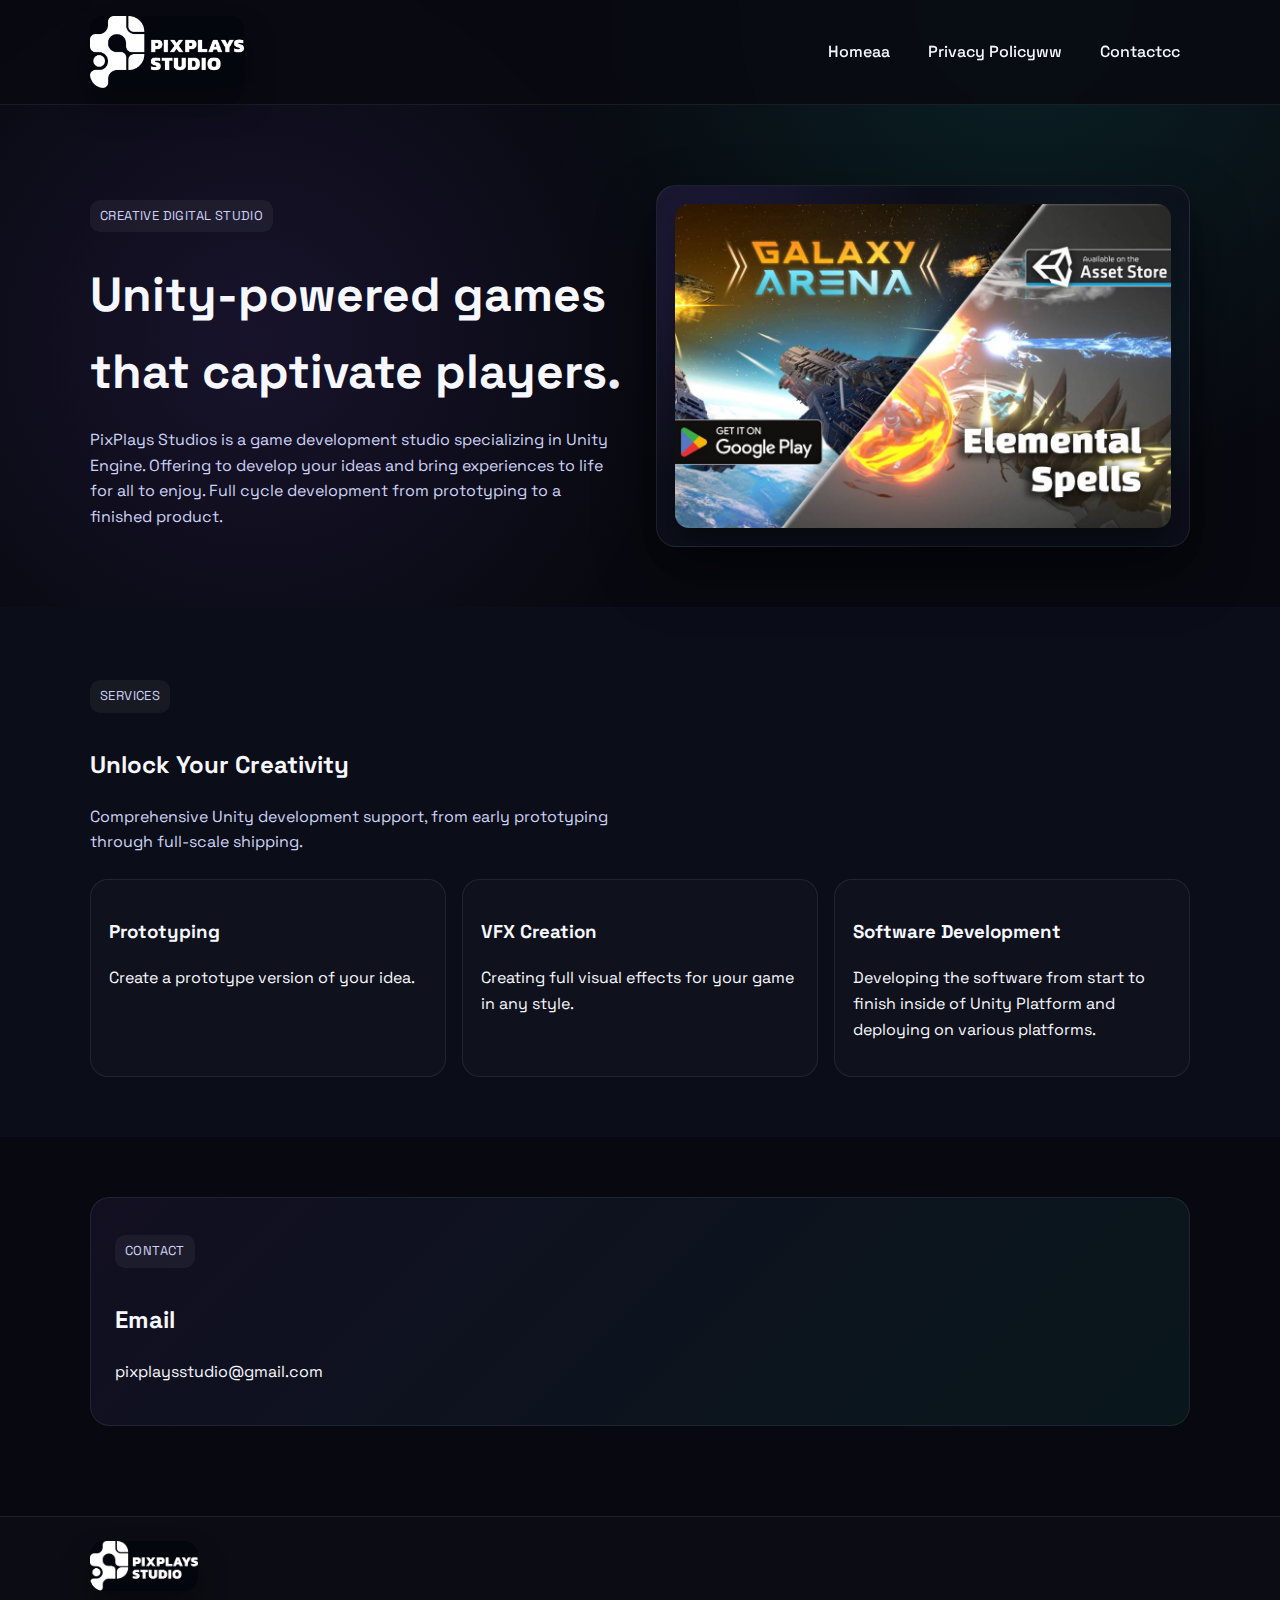
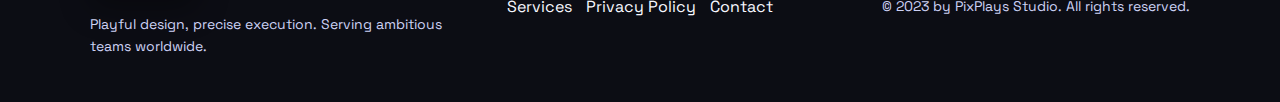
<file: index.html>
<!DOCTYPE html>
<html lang="en">
<head>
  <meta charset="UTF-8" />
  <meta name="viewport" content="width=device-width, initial-scale=1.0" />
  <title>PixPlay Studio | Creative Digital Agency</title>
  <link rel="preconnect" href="https://fonts.googleapis.com">
  <link rel="preconnect" href="https://fonts.gstatic.com" crossorigin>
  <link href="https://fonts.googleapis.com/css2?family=Space+Grotesk:wght@400;500;600;700&display=swap" rel="stylesheet">
  <link rel="stylesheet" href="styles.css" />
</head>
<body>
<header class="site-header">
  <div class="container header-content">

    <a class="brand" href="#top">
      <img src="assets/pixplays_logo_white.png" alt="Pix Plays Studio" class="hero-image">
    </a>

    <!-- Hamburger Toggle -->
    <input type="checkbox" id="nav-toggle" class="nav-toggle">
    <label for="nav-toggle" class="nav-toggle-label">
      ☰
    </label>

    <nav class="nav">
      <a href="../">Homeaa</a>
      <a href="privacy_policy/">Privacy Policyww</a>
      <a href="../#contact">Contactcc</a>
    </nav>

  </div>
</header>

<main id="top">
  <section class="hero">
    <div class="container hero-grid">
      <div class="hero-copy">
        <p class="eyebrow">Creative digital studio</p>
        <h1>Unity-powered games that captivate players.</h1>
        <p class="lede">
          PixPlays Studios is a game development studio specializing in Unity Engine. Offering to develop your ideas and bring experiences to life for all to enjoy. Full cycle development from prototyping to a finished product.
        </p>
      </div>
      <div class="hero-card">
        <img src="assets/banner_img.jpg" alt="Galaxy Arena Elemental Spells promotional artwork" class="hero-banner" />
      </div>
    </div>
  </section>

  <section class="section alt" id="services">
    <div class="container">
      <div class="section-header">
        <p class="eyebrow">Services</p>
        <h2>Unlock Your Creativity</h2>
        <p class="lede">Comprehensive Unity development support, from early prototyping through full-scale shipping.</p>
      </div>
      <div class="services-grid">
        <article class="service-card">
          <h3>Prototyping</h3>
          <p>Create a prototype version of your idea.</p>
        </article>
        <article class="service-card">
          <h3>VFX Creation</h3>
          <p>Creating full visual effects for your game in any style.</p>
        </article>
        <article class="service-card">
          <h3>Software Development</h3>
          <p>Developing the software from start to finish inside of Unity Platform and deploying on various platforms.</p>
        </article>
      </div>
    </div>
  </section>

  <section class="section contact" id="contact">
    <div class="container contact-card">
      <div>
        <p class="eyebrow">Contact</p>
        <h2>Email</h2>
        <p class="lede"><a href="mailto:pixplaysstudio@gmail.com">pixplaysstudio@gmail.com</a></p>
      </div>
    </div>
  </section>
</main>

<footer class="site-footer">
  <div class="container footer-grid">
    <div>
      <div class="brand">
        <img src="assets/pixplays_logo_white.png" alt="Pix Plays Studio" class="hero-image">
      </div>
      <p class="small">Playful design, precise execution. Serving ambitious teams worldwide.</p>
    </div>
    <div class="footer-links">
      <a href="#services">Services</a>
      <a href="#privacy_policy">Privacy Policy</a>
      <a href="#contact">Contact</a>
    </div>
    <div class="footer-meta">
      <p class="small">© 2023 by PixPlays Studio. All rights reserved.</p>
    </div>
  </div>
</footer>
</body>
</html>
</file>
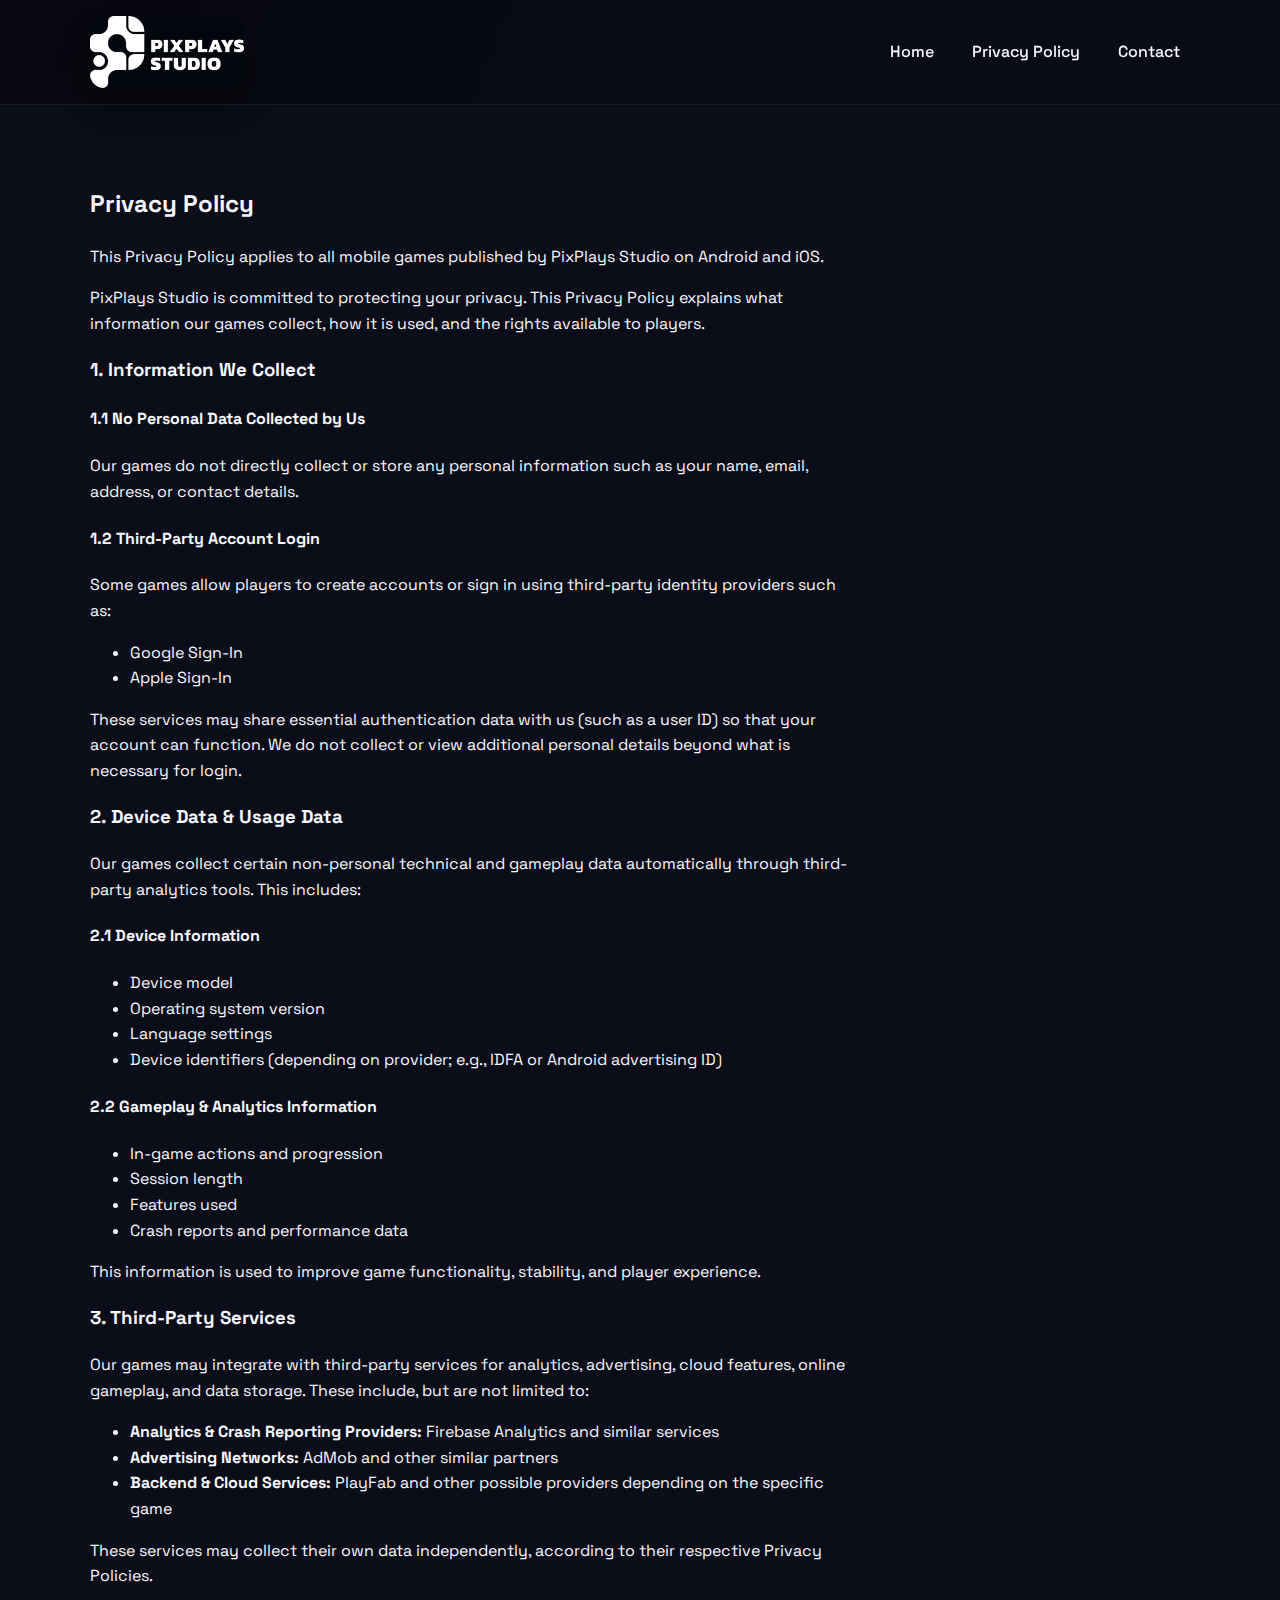
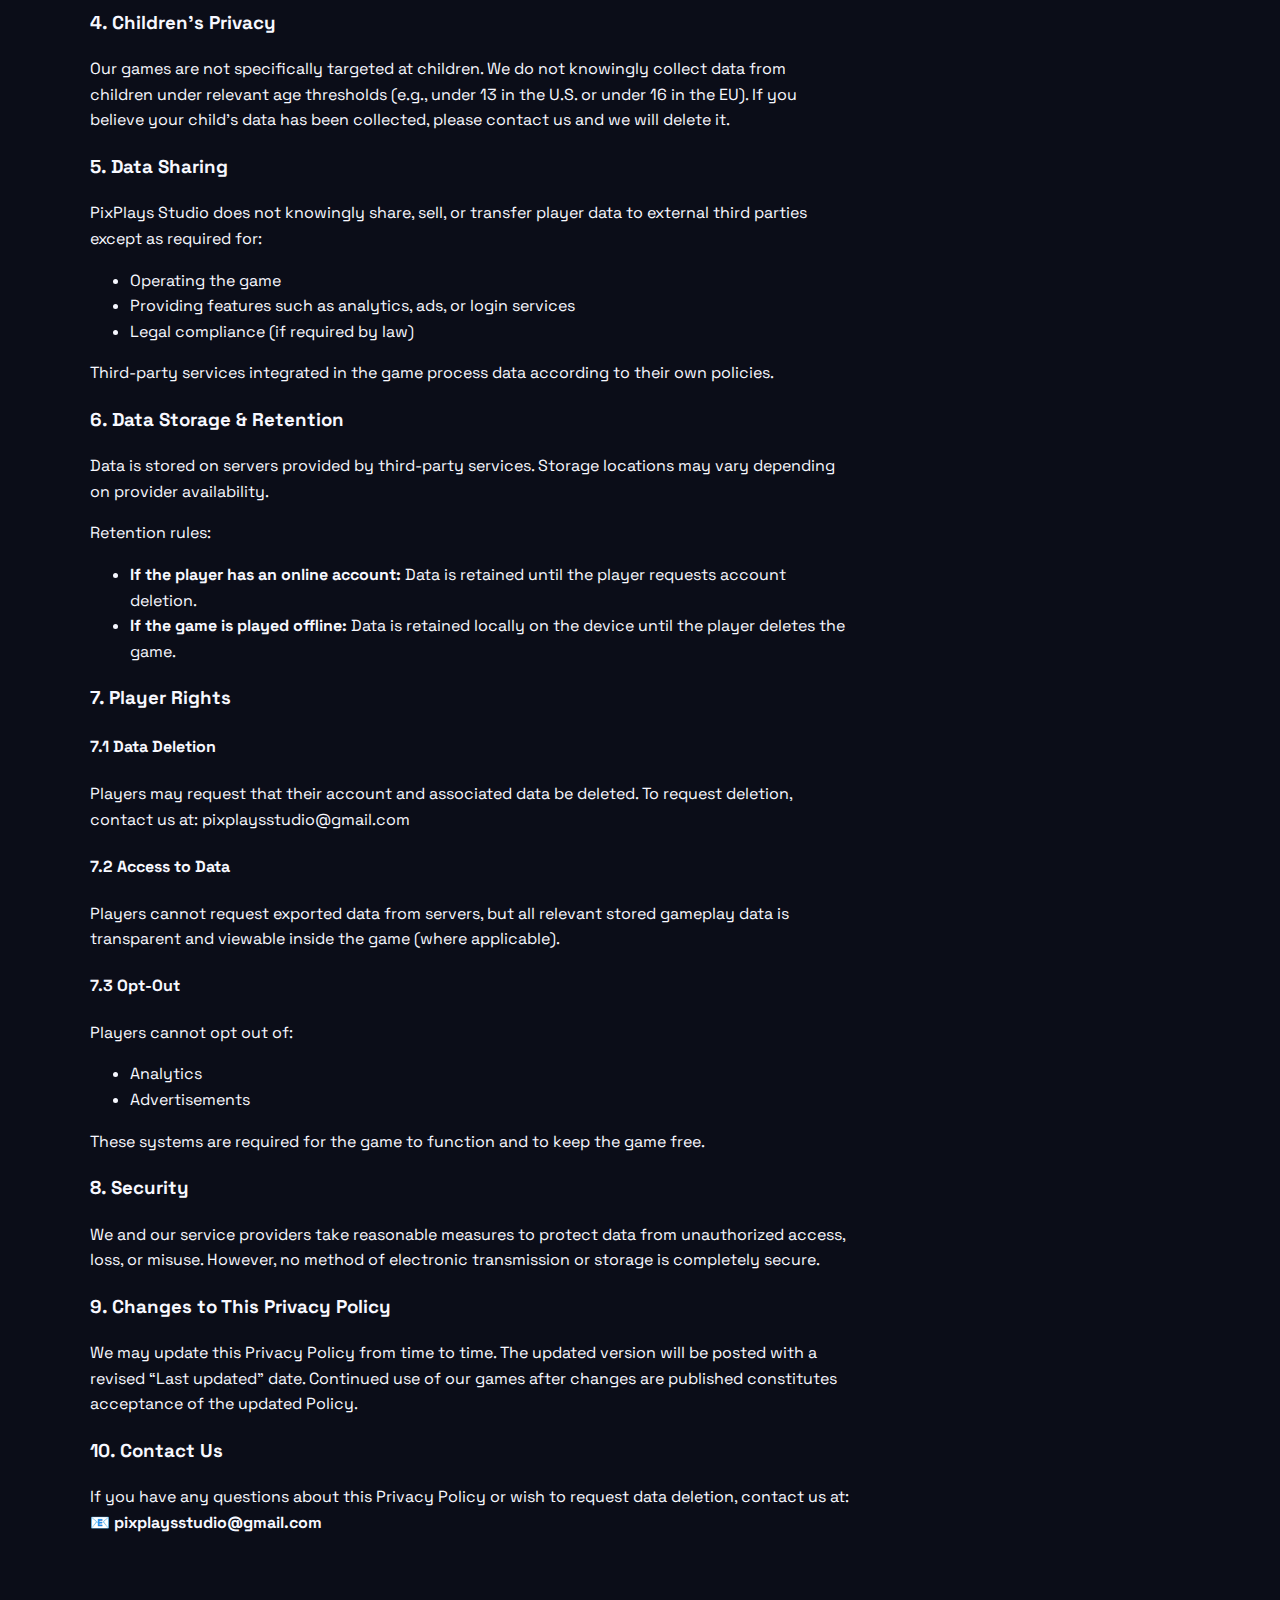
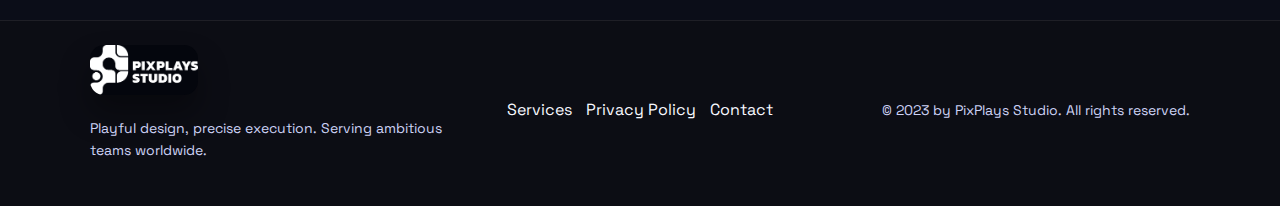
<file: privacy_policy/index.html>
<!DOCTYPE html>
<html lang="en">
<head>
  <meta charset="UTF-8" />
  <meta name="viewport" content="width=device-width, initial-scale=1.0" />
  <title>PixPlay Studio | Creative Digital Agency</title>
  <link rel="preconnect" href="https://fonts.googleapis.com">
  <link rel="preconnect" href="https://fonts.gstatic.com" crossorigin>
  <link href="https://fonts.googleapis.com/css2?family=Space+Grotesk:wght@400;500;600;700&display=swap" rel="stylesheet">
  <link rel="stylesheet" href="../styles.css" />
</head>
<body>
<header class="site-header">
  <div class="container header-content">

    <a class="brand" href="#top">
      <img src="../assets/pixplays_logo_white.png" alt="Pix Plays Studio" class="hero-image">
    </a>

    <!-- Hamburger Toggle -->
    <input type="checkbox" id="nav-toggle" class="nav-toggle">
    <label for="nav-toggle" class="nav-toggle-label">
      ☰
    </label>

    <nav class="nav">
      <a href="../">Home</a>
      <a href="privacy_policy/">Privacy Policy</a>
      <a href="../#contact">Contact</a>
    </nav>

  </div>
</header>

<main id="top">
  <section class="section alt" id="privacy_policy">
    <div class="container">
      <div class="section-header">
        <h2>Privacy Policy</h2>
        <p>
          This Privacy Policy applies to all mobile games published by PixPlays Studio on Android and iOS.
        </p>
        <p>
          PixPlays Studio is committed to protecting your privacy. This Privacy Policy explains what information our games collect, how it is used, and the rights available to players.
        </p>

        <h3>1. Information We Collect</h3>

        <h4>1.1 No Personal Data Collected by Us</h4>
        <p>
          Our games do not directly collect or store any personal information such as your name, email, address, or contact details.
        </p>

        <h4>1.2 Third-Party Account Login</h4>
        <p>
          Some games allow players to create accounts or sign in using third-party identity providers such as:
        </p>
        <ul>
          <li>Google Sign-In</li>
          <li>Apple Sign-In</li>
        </ul>
        <p>
          These services may share essential authentication data with us (such as a user ID) so that your account can function. We do not collect or view additional personal details beyond what is necessary for login.
        </p>

        <h3>2. Device Data & Usage Data</h3>
        <p>
          Our games collect certain non-personal technical and gameplay data automatically through third-party analytics tools. This includes:
        </p>

        <h4>2.1 Device Information</h4>
        <ul>
          <li>Device model</li>
          <li>Operating system version</li>
          <li>Language settings</li>
          <li>Device identifiers (depending on provider; e.g., IDFA or Android advertising ID)</li>
        </ul>

        <h4>2.2 Gameplay & Analytics Information</h4>
        <ul>
          <li>In-game actions and progression</li>
          <li>Session length</li>
          <li>Features used</li>
          <li>Crash reports and performance data</li>
        </ul>
        <p>
          This information is used to improve game functionality, stability, and player experience.
        </p>

        <h3>3. Third-Party Services</h3>
        <p>
          Our games may integrate with third-party services for analytics, advertising, cloud features, online gameplay, and data storage. These include, but are not limited to:
        </p>
        <ul>
          <li><strong>Analytics & Crash Reporting Providers:</strong> Firebase Analytics and similar services</li>
          <li><strong>Advertising Networks:</strong> AdMob and other similar partners</li>
          <li><strong>Backend & Cloud Services:</strong> PlayFab and other possible providers depending on the specific game</li>
        </ul>
        <p>
          These services may collect their own data independently, according to their respective Privacy Policies.
        </p>

        <h3>4. Children’s Privacy</h3>
        <p>
          Our games are not specifically targeted at children. We do not knowingly collect data from children under relevant age thresholds (e.g., under 13 in the U.S. or under 16 in the EU). If you believe your child’s data has been collected, please contact us and we will delete it.
        </p>

        <h3>5. Data Sharing</h3>
        <p>
          PixPlays Studio does not knowingly share, sell, or transfer player data to external third parties except as required for:
        </p>
        <ul>
          <li>Operating the game</li>
          <li>Providing features such as analytics, ads, or login services</li>
          <li>Legal compliance (if required by law)</li>
        </ul>
        <p>
          Third-party services integrated in the game process data according to their own policies.
        </p>

        <h3>6. Data Storage & Retention</h3>
        <p>
          Data is stored on servers provided by third-party services. Storage locations may vary depending on provider availability.
        </p>
        <p>Retention rules:</p>
        <ul>
          <li><strong>If the player has an online account:</strong> Data is retained until the player requests account deletion.</li>
          <li><strong>If the game is played offline:</strong> Data is retained locally on the device until the player deletes the game.</li>
        </ul>

        <h3>7. Player Rights</h3>

        <h4>7.1 Data Deletion</h4>
        <p>
          Players may request that their account and associated data be deleted.
          To request deletion, contact us at: <a href="mailto:pixplaysstudio@gmail.com">pixplaysstudio@gmail.com</a>
        </p>

        <h4>7.2 Access to Data</h4>
        <p>
          Players cannot request exported data from servers, but all relevant stored gameplay data is transparent and viewable inside the game (where applicable).
        </p>

        <h4>7.3 Opt-Out</h4>
        <p>Players cannot opt out of:</p>
        <ul>
          <li>Analytics</li>
          <li>Advertisements</li>
        </ul>
        <p>
          These systems are required for the game to function and to keep the game free.
        </p>

        <h3>8. Security</h3>
        <p>
          We and our service providers take reasonable measures to protect data from unauthorized access, loss, or misuse. However, no method of electronic transmission or storage is completely secure.
        </p>

        <h3>9. Changes to This Privacy Policy</h3>
        <p>
          We may update this Privacy Policy from time to time. The updated version will be posted with a revised “Last updated” date. Continued use of our games after changes are published constitutes acceptance of the updated Policy.
        </p>

        <h3>10. Contact Us</h3>
        <p>
          If you have any questions about this Privacy Policy or wish to request data deletion, contact us at:<br>
          <strong>📧 <a href="mailto:pixplaysstudio@gmail.com">pixplaysstudio@gmail.com</a></strong>
        </p>

      </div>
    </div>
  </section>
</main>

<footer class="site-footer">
  <div class="container footer-grid">
    <div>
      <div class="brand">
        <img src="../assets/pixplays_logo_white.png" alt="Pix Plays Studio" class="hero-image">
      </div>
      <p class="small">Playful design, precise execution. Serving ambitious teams worldwide.</p>
    </div>
    <div class="footer-links">
      <a href="#services">Services</a>
      <a href="#privacy_policy">Privacy Policy</a>
      <a href="#contact">Contact</a>
    </div>
    <div class="footer-meta">
      <p class="small">© 2023 by PixPlays Studio. All rights reserved.</p>
    </div>
  </div>
</footer>
</body>
</html>
</file>
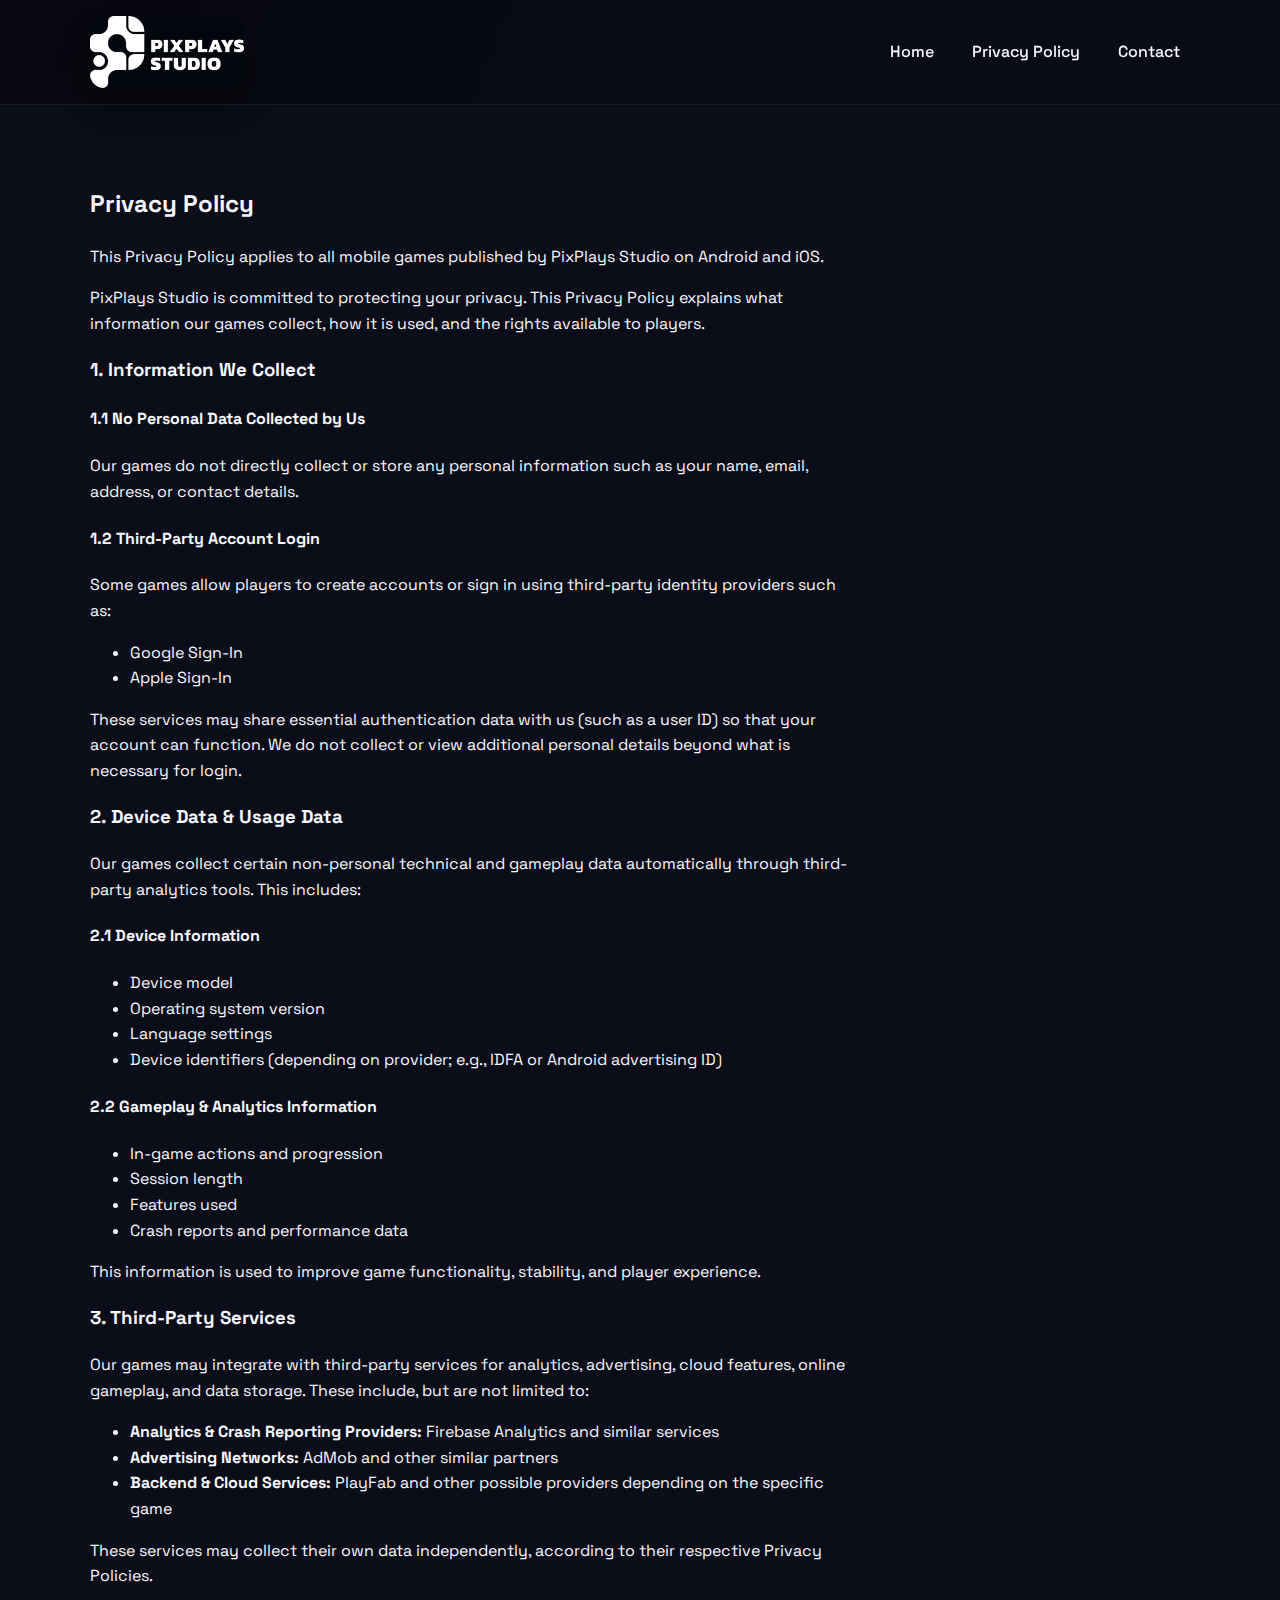
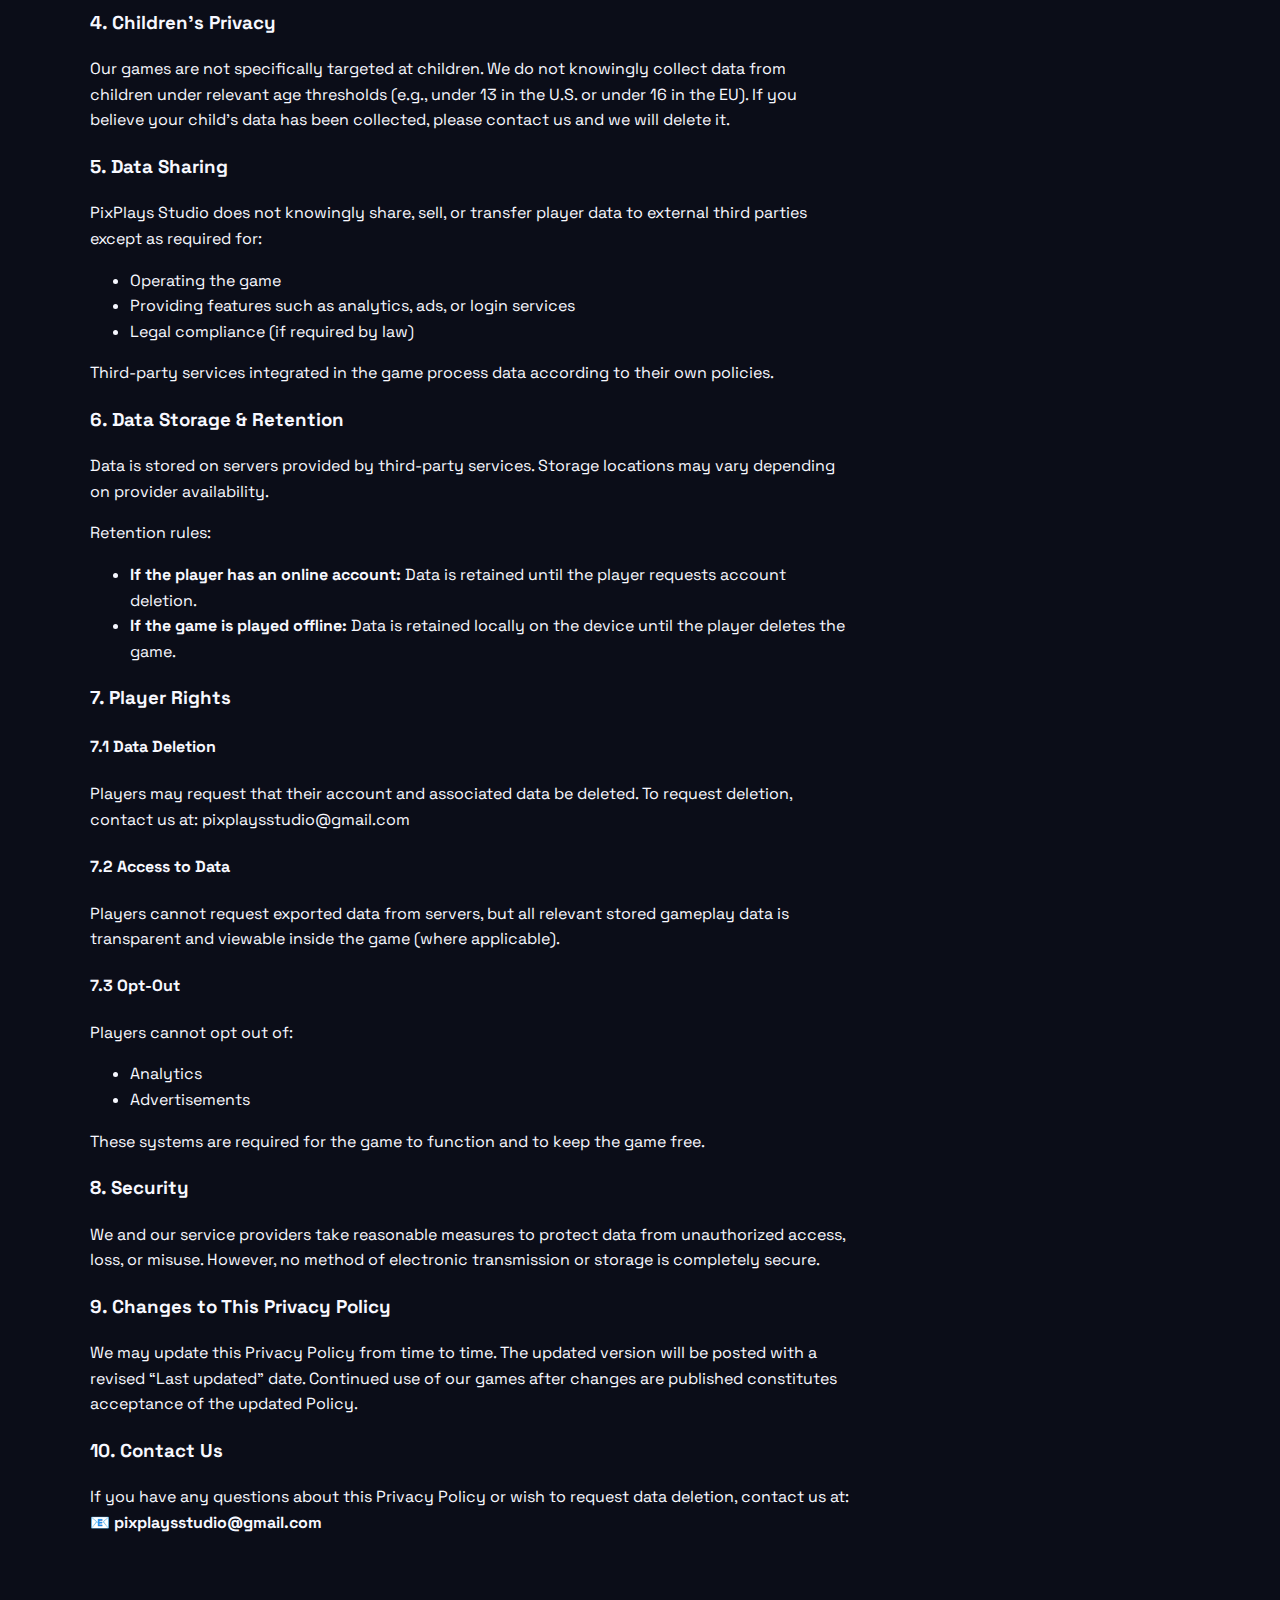
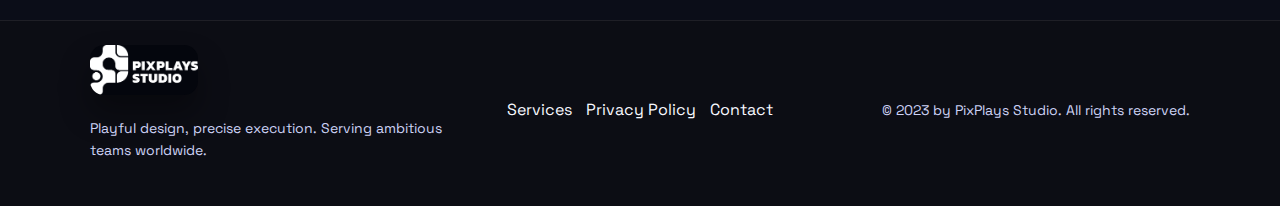
<file: privacy_policy.html>
<!DOCTYPE html>
<html lang="en">
<head>
  <meta charset="UTF-8" />
  <meta name="viewport" content="width=device-width, initial-scale=1.0" />
  <title>PixPlay Studio | Creative Digital Agency</title>
  <link rel="preconnect" href="https://fonts.googleapis.com">
  <link rel="preconnect" href="https://fonts.gstatic.com" crossorigin>
  <link href="https://fonts.googleapis.com/css2?family=Space+Grotesk:wght@400;500;600;700&display=swap" rel="stylesheet">
  <link rel="stylesheet" href="styles.css" />
</head>
<body>
<header class="site-header">
  <div class="container header-content">

    <a class="brand" href="#top">
      <img src="assets/pixplays_logo_white.png" alt="Pix Plays Studio" class="hero-image">
    </a>

    <!-- Hamburger Toggle -->
    <input type="checkbox" id="nav-toggle" class="nav-toggle">
    <label for="nav-toggle" class="nav-toggle-label">
      ☰
    </label>

    <nav class="nav">
      <a href="../pixplaysstudio/index.html#services">Home</a>
      <a href="../pixplaysstudio/privacy_policy.html#privacy_policy">Privacy Policy</a>
      <a href="../pixplaysstudio/index.html#contact">Contact</a>
    </nav>

  </div>
</header>

<main id="top">
  <section class="section alt" id="services">
    <div class="container">
      <div class="section-header">
        <h2>Privacy Policy</h2>
        <p>
          This Privacy Policy applies to all mobile games published by PixPlays Studio on Android and iOS.
        </p>
        <p>
          PixPlays Studio is committed to protecting your privacy. This Privacy Policy explains what information our games collect, how it is used, and the rights available to players.
        </p>

        <h3>1. Information We Collect</h3>

        <h4>1.1 No Personal Data Collected by Us</h4>
        <p>
          Our games do not directly collect or store any personal information such as your name, email, address, or contact details.
        </p>

        <h4>1.2 Third-Party Account Login</h4>
        <p>
          Some games allow players to create accounts or sign in using third-party identity providers such as:
        </p>
        <ul>
          <li>Google Sign-In</li>
          <li>Apple Sign-In</li>
        </ul>
        <p>
          These services may share essential authentication data with us (such as a user ID) so that your account can function. We do not collect or view additional personal details beyond what is necessary for login.
        </p>

        <h3>2. Device Data & Usage Data</h3>
        <p>
          Our games collect certain non-personal technical and gameplay data automatically through third-party analytics tools. This includes:
        </p>

        <h4>2.1 Device Information</h4>
        <ul>
          <li>Device model</li>
          <li>Operating system version</li>
          <li>Language settings</li>
          <li>Device identifiers (depending on provider; e.g., IDFA or Android advertising ID)</li>
        </ul>

        <h4>2.2 Gameplay & Analytics Information</h4>
        <ul>
          <li>In-game actions and progression</li>
          <li>Session length</li>
          <li>Features used</li>
          <li>Crash reports and performance data</li>
        </ul>
        <p>
          This information is used to improve game functionality, stability, and player experience.
        </p>

        <h3>3. Third-Party Services</h3>
        <p>
          Our games may integrate with third-party services for analytics, advertising, cloud features, online gameplay, and data storage. These include, but are not limited to:
        </p>
        <ul>
          <li><strong>Analytics & Crash Reporting Providers:</strong> Firebase Analytics and similar services</li>
          <li><strong>Advertising Networks:</strong> AdMob and other similar partners</li>
          <li><strong>Backend & Cloud Services:</strong> PlayFab and other possible providers depending on the specific game</li>
        </ul>
        <p>
          These services may collect their own data independently, according to their respective Privacy Policies.
        </p>

        <h3>4. Children’s Privacy</h3>
        <p>
          Our games are not specifically targeted at children. We do not knowingly collect data from children under relevant age thresholds (e.g., under 13 in the U.S. or under 16 in the EU). If you believe your child’s data has been collected, please contact us and we will delete it.
        </p>

        <h3>5. Data Sharing</h3>
        <p>
          PixPlays Studio does not knowingly share, sell, or transfer player data to external third parties except as required for:
        </p>
        <ul>
          <li>Operating the game</li>
          <li>Providing features such as analytics, ads, or login services</li>
          <li>Legal compliance (if required by law)</li>
        </ul>
        <p>
          Third-party services integrated in the game process data according to their own policies.
        </p>

        <h3>6. Data Storage & Retention</h3>
        <p>
          Data is stored on servers provided by third-party services. Storage locations may vary depending on provider availability.
        </p>
        <p>Retention rules:</p>
        <ul>
          <li><strong>If the player has an online account:</strong> Data is retained until the player requests account deletion.</li>
          <li><strong>If the game is played offline:</strong> Data is retained locally on the device until the player deletes the game.</li>
        </ul>

        <h3>7. Player Rights</h3>

        <h4>7.1 Data Deletion</h4>
        <p>
          Players may request that their account and associated data be deleted.
          To request deletion, contact us at: <a href="mailto:pixplaysstudio@gmail.com">pixplaysstudio@gmail.com</a>
        </p>

        <h4>7.2 Access to Data</h4>
        <p>
          Players cannot request exported data from servers, but all relevant stored gameplay data is transparent and viewable inside the game (where applicable).
        </p>

        <h4>7.3 Opt-Out</h4>
        <p>Players cannot opt out of:</p>
        <ul>
          <li>Analytics</li>
          <li>Advertisements</li>
        </ul>
        <p>
          These systems are required for the game to function and to keep the game free.
        </p>

        <h3>8. Security</h3>
        <p>
          We and our service providers take reasonable measures to protect data from unauthorized access, loss, or misuse. However, no method of electronic transmission or storage is completely secure.
        </p>

        <h3>9. Changes to This Privacy Policy</h3>
        <p>
          We may update this Privacy Policy from time to time. The updated version will be posted with a revised “Last updated” date. Continued use of our games after changes are published constitutes acceptance of the updated Policy.
        </p>

        <h3>10. Contact Us</h3>
        <p>
          If you have any questions about this Privacy Policy or wish to request data deletion, contact us at:<br>
          <strong>📧 <a href="mailto:pixplaysstudio@gmail.com">pixplaysstudio@gmail.com</a></strong>
        </p>

      </div>
    </div>
  </section>
</main>

<footer class="site-footer">
  <div class="container footer-grid">
    <div>
      <div class="brand">
        <img src="assets/pixplays_logo_white.png" alt="Pix Plays Studio" class="hero-image">
      </div>
      <p class="small">Playful design, precise execution. Serving ambitious teams worldwide.</p>
    </div>
    <div class="footer-links">
      <a href="#services">Services</a>
      <a href="#privacy_policy">Privacy Policy</a>
      <a href="#contact">Contact</a>
    </div>
    <div class="footer-meta">
      <p class="small">© 2023 by PixPlays Studio. All rights reserved.</p>
    </div>
  </div>
</footer>
</body>
</html>
</file>
<file: styles.css>
:root {
  --bg: #080910;
  --panel: #0f111d;
  --muted: #cdd2f5;
  --text: #f7f8ff;
  --accent: #8b5cf6;
  --accent-2: #14b8a6;
  --border: rgba(255, 255, 255, 0.08);
  --card: linear-gradient(135deg, rgba(139, 92, 246, 0.12), rgba(20, 184, 166, 0.1));
  --radius: 18px;
  font-family: 'Space Grotesk', system-ui, -apple-system, sans-serif;
  color: var(--text);
  background-color: var(--bg);
}

* {
  box-sizing: border-box;
}

body {
  margin: 0;
  background: radial-gradient(circle at 20% 20%, rgba(139, 92, 246, 0.12), transparent 25%),
  radial-gradient(circle at 80% 0%, rgba(20, 184, 166, 0.14), transparent 25%),
  var(--bg);
  color: var(--text);
  line-height: 1.6;
  min-height: 100vh;
  scroll-behavior: smooth;
}

img {
  max-width: 100%;
  height: auto;
}

a {
  color: var(--text);
  text-decoration: none;
}

a:hover {
  color: #fff;
}

.container {
  width: min(1100px, 92%);
  margin: 0 auto;
}

/* Hide the checkbox */
.nav-toggle {
  display: none;
}

/* Hamburger icon */
.nav-toggle-label {
  display: none;
  font-size: 28px;
  cursor: pointer;
  user-select: none;
}

.site-header {
  position: sticky;
  top: 0;
  z-index: 10;
  backdrop-filter: blur(10px);
  background: rgba(8, 9, 16, 0.85);
  border-bottom: 1px solid var(--border);
}

.header-content {
  display: flex;
  align-items: center;
  justify-content: space-between;
  padding: 16px 0;
  gap: 16px;
}

.brand {
  display: inline-flex;
  align-items: center;
  gap: 10px;
  font-weight: 700;
  letter-spacing: 0.3px;
}

.brand-mark {
  display: grid;
  place-items: center;
  width: 38px;
  height: 38px;
  background: linear-gradient(135deg, #8b5cf6, #14b8a6);
  color: #fff;
  border-radius: 12px;
  font-weight: 700;
  box-shadow: 0 10px 30px rgba(0, 0, 0, 0.25);
}

.nav {
  display: flex;
  gap: 18px;
  font-weight: 500;
}

.nav a {
  padding: 8px 10px;
  border-radius: 10px;
  transition: background 0.2s ease;
}

.nav a:hover {
  background: rgba(255, 255, 255, 0.06);
}

.cta {
  display: inline-flex;
  align-items: center;
  justify-content: center;
  padding: 12px 20px;
  border-radius: 14px;
  background: linear-gradient(135deg, #8b5cf6, #14b8a6);
  color: #fff;
  font-weight: 700;
  border: none;
  cursor: pointer;
  box-shadow: 0 18px 35px rgba(0, 0, 0, 0.3);
  transition: transform 0.15s ease, box-shadow 0.15s ease;
}

.cta:hover {
  transform: translateY(-1px);
  box-shadow: 0 12px 22px rgba(0, 0, 0, 0.28);
}

.cta.ghost {
  background: transparent;
  border: 1px solid var(--border);
  box-shadow: none;
}

.hero {
  padding: 80px 0 60px;
}

.hero-grid {
  display: grid;
  grid-template-columns: repeat(auto-fit, minmax(300px, 1fr));
  gap: 32px;
  align-items: center;
}

.hero-copy h1 {
  font-size: clamp(32px, 5vw, 48px);
  margin: 12px 0 10px;
}

.lede {
  color: var(--muted);
  max-width: 56ch;
}

.hero-actions {
  display: flex;
  gap: 12px;
  flex-wrap: wrap;
  margin: 18px 0 8px;
}

.metrics {
  display: grid;
  grid-template-columns: repeat(auto-fit, minmax(140px, 1fr));
  gap: 12px;
  margin-top: 24px;
}

.metric {
  padding: 12px 14px;
  border: 1px solid var(--border);
  border-radius: 14px;
  background: rgba(255, 255, 255, 0.03);
}

.metric-number {
  display: block;
  font-size: 20px;
  font-weight: 700;
}

.metric-label {
  color: var(--muted);
  font-size: 14px;
}

.hero-card {
  border: 1px solid var(--border);
  border-radius: 20px;
  padding: 18px;
  background: radial-gradient(circle at 10% 20%, rgba(139, 92, 246, 0.15), transparent 40%),
  radial-gradient(circle at 80% 40%, rgba(20, 184, 166, 0.1), transparent 40%),
  #0c0f1a;
  box-shadow: 0 25px 60px rgba(0, 0, 0, 0.45);

  /* NEW */
  display: flex;
  flex-direction: column;
  align-items: center;   /* horizontal centering */
  justify-content: center; /* vertical if needed */
}

.hero-image {
  display: block;
  width: 30%;
  border-radius: 14px;
  background: #04060d;
  box-shadow: 0 18px 30px rgba(0, 0, 0, 0.35);
}

.hero-banner {
  display: block;
  width: 100%;
  border-radius: 14px;
  background: #04060d;
  box-shadow: 0 18px 30px rgba(0, 0, 0, 0.35);
}

.card-footer {
  margin-top: 14px;
  padding: 14px;
  border-radius: 14px;
  border: 1px solid var(--border);
  background: rgba(255, 255, 255, 0.02);
  color: var(--muted);
  font-size: 14px;
}

.card-footer .credit {
  display: block;
  margin-top: 6px;
  color: #fff;
  font-weight: 600;
}

.section {
  padding: 60px 0;
}

.section.alt {
  background: #0b0d18;
}

.section-header {
  text-align: left;
  max-width: 760px;
  margin-bottom: 24px;
}

.eyebrow {
  display: inline-block;
  padding: 6px 10px;
  border-radius: 10px;
  background: rgba(255, 255, 255, 0.05);
  color: var(--muted);
  font-size: 13px;
  letter-spacing: 0.4px;
  text-transform: uppercase;
}

.card-grid {
  display: grid;
  grid-template-columns: repeat(auto-fit, minmax(240px, 1fr));
  gap: 18px;
}

.card {
  padding: 18px;
  border-radius: var(--radius);
  border: 1px solid var(--border);
  background: rgba(255, 255, 255, 0.02);
  box-shadow: 0 15px 30px rgba(0, 0, 0, 0.2);
}

.card-icon {
  width: 40px;
  height: 40px;
  display: grid;
  place-items: center;
  border-radius: 12px;
  background: rgba(255, 255, 255, 0.06);
  margin-bottom: 8px;
  font-size: 20px;
}

.card ul {
  padding-left: 18px;
  color: var(--muted);
}

.services-grid {
  display: grid;
  grid-template-columns: repeat(auto-fit, minmax(240px, 1fr));
  gap: 16px;
}

.service-card {
  border-radius: var(--radius);
  border: 1px solid var(--border);
  padding: 18px;
  background: rgba(255, 255, 255, 0.02);
  position: relative;
}

.process {
  display: grid;
  grid-template-columns: repeat(auto-fit, minmax(280px, 1fr));
  gap: 22px;
  align-items: center;
}

.steps {
  list-style: none;
  padding: 0;
  margin: 0;
  display: grid;
  gap: 14px;
}

.steps li {
  display: grid;
  grid-template-columns: auto 1fr;
  gap: 12px;
  align-items: center;
  padding: 14px;
  border-radius: var(--radius);
  border: 1px solid var(--border);
  background: rgba(255, 255, 255, 0.02);
}

.step-icon {
  width: 42px;
  height: 42px;
  display: grid;
  place-items: center;
  border-radius: 14px;
  background: linear-gradient(135deg, #8b5cf6, #14b8a6);
  font-weight: 700;
}

.contact {
  padding-bottom: 90px;
}

.contact-card {
  display: grid;
  grid-template-columns: repeat(auto-fit, minmax(280px, 1fr));
  gap: 18px;
  align-items: start;
  padding: 24px;
  border-radius: calc(var(--radius) * 1.1);
  border: 1px solid var(--border);
  background: linear-gradient(135deg, rgba(139, 92, 246, 0.08), rgba(20, 184, 166, 0.08));
}

.contact-form {
  display: grid;
  gap: 12px;
}

.contact-form label {
  display: grid;
  gap: 6px;
  font-weight: 600;
}

.contact-form input,
.contact-form textarea {
  padding: 12px;
  border-radius: 12px;
  border: 1px solid var(--border);
  background: rgba(255, 255, 255, 0.03);
  color: var(--text);
  font-size: 15px;
}

.contact-form input:focus,
.contact-form textarea:focus {
  outline: 2px solid rgba(139, 92, 246, 0.6);
}

.site-footer {
  border-top: 1px solid var(--border);
  background: rgba(255, 255, 255, 0.02);
  padding: 24px 0 30px;
}

.footer-grid {
  display: grid;
  grid-template-columns: repeat(auto-fit, minmax(200px, 1fr));
  gap: 12px;
  align-items: center;
}

.footer-links {
  display: flex;
  gap: 14px;
  flex-wrap: wrap;
  justify-content: center;
}

.footer-meta {
  text-align: right;
}

.small {
  color: var(--muted);
  font-size: 14px;
}

@media (max-width: 720px) {

  /* Show hamburger icon */
  .nav-toggle-label {
    display: block;
  }

  /* Hide normal nav */
  .nav {
    position: absolute;
    top: 70px;
    right: 20px;
    background: rgba(8, 9, 16, 0.95);
    border: 1px solid var(--border);
    border-radius: 12px;
    box-shadow: 0 12px 25px rgba(0, 0, 0, 0.4);
    padding: 12px;
    display: none;
    flex-direction: column;
    gap: 12px;
  }

  .header-content {
    justify-content: space-between;
  }
  
  /* Show dropdown when toggle is checked */
  .nav-toggle:checked + .nav-toggle-label + .nav {
    display: flex;
  }
}
</file>
